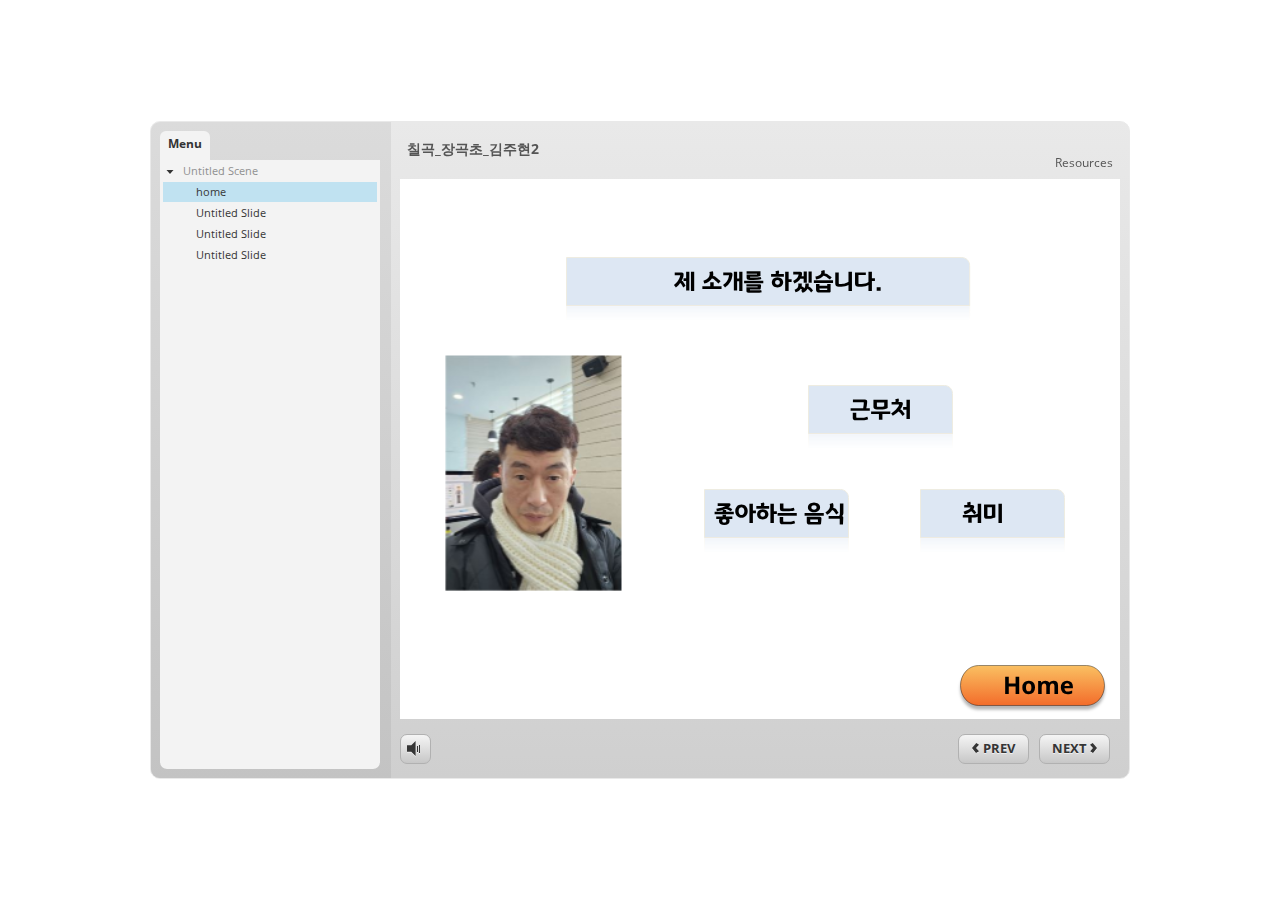
<file: index.html>
<!DOCTYPE HTML>
<html style="height: 100%;" lang="en-US">
<head>
    
    <meta http-equiv="Content-Type" content="text/html;charset=utf-8">
    <!-- Created using Storyline 3 - http://www.articulate.com  -->
    <!-- version: 3.11.23355.0 -->

    <title>&#52832;&#44257;_&#51109;&#44257;&#52488;_&#44608;&#51452;&#54788;2</title>
    <style>
        body {
            background: #ffffff;
            overflow: hidden;
        }

        html, body, table {
            height: 100%;
            width: 100%;
            margin: 0;
            padding: 0;
            border: 0;
        }

        table td {
            vertical-align: middle;
            text-align: center;
        }

        #nosupport {
            background: #f5f5f5;
            margin: 50px 65px;
            border: 1px solid #d5d5d5;
            width: calc(100% - 130px);
            height: calc(100% - 100px);
        }

        p {
            font-family: 'Helvetica Neue', Helvetica, Arial, Verdana, sans-serif;
            font-size: 12pt;
            color: #303030;
        }

        a {
            color: #2D9DDA;
            text-decoration: none !important;
        }

    </style>
    <script>
        var html5Supported = true;

    </script>
    <!--[if lte IE 9]><script>html5Supported = false;</script><![endif]-->

    <script type="text/javascript">

        function routePlayer() {

            var settings = {
                lmsEnabled: false,
                tincanEnabled: false,
                aoEnabled: false,
                runtimeOrder: [{"type":"html5","url":"story_html5.html"},{"type":"flash","url":"story_flash.html"}],
                warnOnCommitFail: false
            };

            var PARAM_WARN_ON_COMMIT = {name: 'warncommit', value: 1},
                    PARAM_LMS = {name: 'lms', value: 1},
                    PARAM_TINCAN = {name: 'tincan', value: true},
                    PARAM_AO = {name: 'aosupport', value: true};

            var detection = {
                agent: navigator.userAgent,

                flashEnabled: function() {
                    var description, version, flashAX,
                            plugin = navigator.plugins["Shockwave Flash"];

                    if (plugin != null) {
                        description = plugin.description.split(" ");
                        version = Number(description[description.length - 2]);

                        return (version >= 10) || isNaN(version);
                    } else {
                        try {
                            flashAX = new ActiveXObject("ShockwaveFlash.ShockwaveFlash.10");
                            return (flashAX != null);
                        } catch (e) {
                        }
                    }

                    return false;
                },
				
                isFlashWaiting: function() {
                    var html = '',
                    divFlash = document.getElementById('flashCheck'),
                    player;

                    html += '<object width="100px" height="100px" id="player" type="application/x-shockwave-flash">';
                    html += '<param name="name" value="player" />';
                    html += '<param name="wmode" value="opaque" />';
                    html += '<param name="allowScriptAccess" value="always" />';
                    html += '</object>';

                    divFlash.innerHTML = html;
                    player = document.getElementById('player');

                    return player != null && player.getBoundingClientRect().width > 0;
                },

                html5Enabled: function() {
                    return html5Supported;
                },

                ampEnabled: function() {
                    return ((this.isIOS() && this.isIPad()) || this.isAndroid());
                },

                isIOS: function() {
                    return (this.agent.indexOf("AppleWebKit/") > -1 && this.agent.indexOf("Mobile/") > -1)
                },

                isAndroid: function() {
                    return (this.agent.indexOf("Android") > -1);
                },

                isIPad: function() {
                    return (this.agent.indexOf("iPad") > -1);
                },

                isEdge: function() {
                    var hasGlCapability = (function() {
                        var canv = document.createElement('canvas'),
                            gl = canv.getContext('webgl') || canv.getContext('experimental-webgl');
                        canv = null;
                        return gl != null;
                    }());
                    return window.MSBlobBuilder != null && window.msCrypto == null && hasGlCapability;
                }
            };

            var router = {

                init: function() {
                    var i, url, launchInfo,
                        redirected = false,
                        order = settings.runtimeOrder,
                        launchMap = {
                            flash: {
                                isEnabled: 'flashEnabled',
                                getParams: 'getFlashParams',
                                delim: '?'
                            },
                            html5: {
                                isEnabled: 'html5Enabled',
                                getParams: 'getHtml5Params',
                                delim: '?'
                            },
                            amp: {
                                isEnabled: 'ampEnabled',
                                getParams: 'getAmpParams',
                                delim: '#'
                            }
                        };

                    if (document.location.search.toLowerCase().indexOf('forceflash') != -1) {
                        this.moveFlashToStartOfOrder(order);
                    }

                    for (i = 0; i < order.length; i++) {
                        launchInfo = launchMap[order[i].type];
                        url = order[i].url;

                        if (detection[launchInfo.isEnabled]()) {
                            this.redirect(url, this[launchInfo.getParams](), launchInfo.delim);
                            redirected = true;
                            break;
                        }
                    }

                    if (!redirected) {
                        if (
                            detection.isEdge() &&
                            order[0].type === 'flash' &&
                            detection.isFlashWaiting()
                        ) {
                            launchInfo = launchMap[order[0].type];
                            url = order[0].url;
                            this.redirect(url, this[launchInfo.getParams](), launchInfo.delim);
                        } else {
                            document.getElementById('nosupport').style.visibility = 'visible';
                        }
                    }
                },

                moveFlashToStartOfOrder: function (order) {
                    var i,
                        flashIndex = -1;
                    for (i = 0; i < order.length; i++) {
                        if (order[i].type == "flash") {
                            flashIndex = i;
                            break;
                        }
                    }
                    if (flashIndex != -1) {
                        order.splice(0, 0, order.splice(flashIndex, 1)[0]);
                    }
                },

                getQueryString: function (params) {
                    params = params || [];
                    var i,
                            queryString = document.location.search.substr(1),
                            paramArr = queryString.length > 0 ? queryString.split('&') : [];

                    for (i = 0; i < params.length; i++) {
                        paramArr.push([params[i].name, params[i].value].join('='));
                    }

                    return paramArr.join('&');
                },

                formatUrl: function (url, params, delim) {
                    delim = delim || '?';

                    var queryString = this.getQueryString(params);

                    if (queryString != null && queryString.length > 0) {
                        return [url, queryString].join(delim);
                    }

                    return url;
                },

                redirect: function (url, params, delim) {
                    window.location.replace(this.formatUrl(url, params, delim));
                },

                getFlashParams: function () {
                    return [];
                },

                getHtml5Params: function () {
                    var params = [];
                    if (settings.tincanEnabled) {
                        params.push(PARAM_TINCAN);
                    } else if (settings.lmsEnabled) {
                        params.push(PARAM_LMS);
                        if (settings.warnOnCommitFail) {
                            params.push(PARAM_WARN_ON_COMMIT);
                        }
                    }

                    return params;
                },

                getAmpParams: function () {
                    var tincanProto = settings.aoEnabled || settings.tincanEnabled,
                            params = [];
                    // build AMP params
                    if (tincanProto) {
                        params.push(PARAM_TINCAN);
                        if (settings.aoEnabled) {
                            params.push(PARAM_AO);
                        }
                    }
                    return params;
                }
            };

            router.init();
        };

    </script>
</head>
<body onload="routePlayer()" style="height: 100%;">
<div id="nosupport" style="visibility: hidden;">
    <table>
        <tr>
            <td>
                <p>
                    <svg xmlns="http://www.w3.org/2000/svg" width="90.2" height="74.9" viewBox="0 0 90 75" version="1.1">
                        <g transform="scale(.1)">
                            <path d="m409 7c54-25 106 20 130 66 106 170 213 340 320 510 17 28 32 63 19 96-14 36-55 51-91 51-224 1-448 0-672 0-35 1-76-3-100-33-26-32-15-77 5-108 107-173 216-344 324-517 16-26 35-53 65-65z"
                                  fill="#4c4c4c"></path>
                            <path d="m419 57c26-20 55 4 68 27 109 174 218 348 328 522 9 17 23 35 17 55-11 20-36 18-55 19-224 0-447 0-670 0-20-1-46 1-57-19-5-18 6-34 14-48 109-174 218-348 327-522 9-12 17-25 28-34z"
                                  fill="#f5f5f5"></path>
                            <path d="m429 179c25-12 58 8 56 35-1 81-5 161-10 242 2 32-49 39-57 9-7-73-6-146-11-219-1-24-4-56 22-67zM430 539 430 539 430 539c45-24 80 53 32 72-45 24-80-53-32-72z"
                                  fill="#4c4c4c"></path>
                        </g>
                    </svg>
                </p>
                <p>This course cannot be played.</p>
                <p><a href="https://ipc.articulate.com/slw/3/en/cannotplay/">Learn More</a></p>

            </td>
        </tr>
    </table>
</div>
<div id="flashCheck" style="visibility: hidden" >
</div>
</body>
</html>
</file>
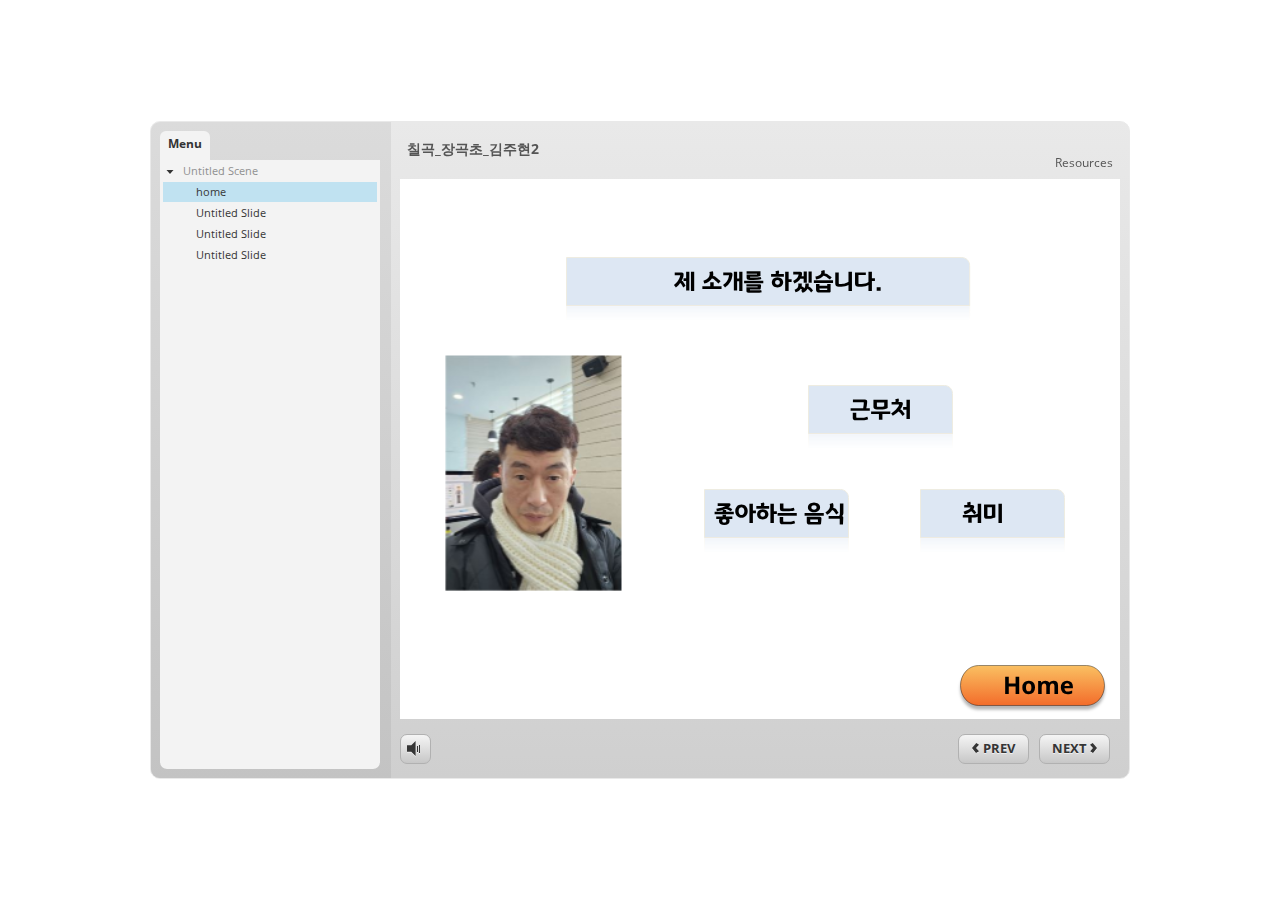
<file: story_html5.html>
<!DOCTYPE html>
<html lang="en-US">
<head>
  <meta charset="utf-8">
  <!-- Created using Storyline 3 - http://www.articulate.com  -->
  <!-- version: 3.11.23355.0 -->
  <title>&#52832;&#44257;_&#51109;&#44257;&#52488;_&#44608;&#51452;&#54788;2</title>
  <meta http-equiv="x-ua-compatible" content="IE=edge" />
  <meta name="viewport" content="width=device-width, initial-scale=1.0, user-scalable=no, shrink-to-fit=no, minimal-ui" />
  <meta name="apple-mobile-web-app-capable" content="yes" />
  <style>
    html, body { height: 100%; padding: 0; margin: 0 }
    #app { height: 100%; width: 100%; }
  </style>
  
  <script>window.THREE = { };</script>
</head>
<body style="background: #FFFFFF" class="cs-HTML theme-classic">
  <!-- 360 -->
  <script>!function(e){function n(e,i){return e.test(i)}function i(e){var i=e||navigator.userAgent,o=i.split("[FBAN");if(void 0!==o[1]&&(i=o[0]),this.apple={phone:n(t,i),ipod:n(d,i),tablet:!n(t,i)&&n(s,i),device:n(t,i)||n(d,i)||n(s,i)},this.amazon={phone:n(h,i),tablet:!n(h,i)&&n(a,i),device:n(h,i)||n(a,i)},this.android={phone:n(h,i)||n(b,i),tablet:!n(h,i)&&!n(b,i)&&(n(a,i)||n(r,i)),device:n(h,i)||n(a,i)||n(b,i)||n(r,i)},this.windows={phone:n(l,i),tablet:n(p,i),device:n(l,i)||n(p,i)},this.other={blackberry:n(f,i),blackberry10:n(u,i),opera:n(c,i),firefox:n(A,i),chrome:n(w,i),device:n(f,i)||n(u,i)||n(c,i)||n(A,i)||n(w,i)},this.seven_inch=n(v,i),this.any=this.apple.device||this.android.device||this.windows.device||this.other.device||this.seven_inch,this.phone=this.apple.phone||this.android.phone||this.windows.phone,this.tablet=this.apple.tablet||this.android.tablet||this.windows.tablet,"undefined"==typeof window)return this}function o(){var e=new i;return e.Class=i,e}var t=/iPhone/i,d=/iPod/i,s=/iPad/i,b=/(?=.*\bAndroid\b)(?=.*\bMobile\b)/i,r=/Android/i,h=/(?=.*\bAndroid\b)(?=.*\bSD4930UR\b)/i,a=/(?=.*\bAndroid\b)(?=.*\b(?:KFOT|KFTT|KFJWI|KFJWA|KFSOWI|KFTHWI|KFTHWA|KFAPWI|KFAPWA|KFARWI|KFASWI|KFSAWI|KFSAWA)\b)/i,l=/IEMobile/i,p=/(?=.*\bWindows\b)(?=.*\bARM\b)/i,f=/BlackBerry/i,u=/BB10/i,c=/Opera Mini/i,w=/(CriOS|Chrome)(?=.*\bMobile\b)/i,A=/(?=.*\bFirefox\b)(?=.*\bMobile\b)/i,v=new RegExp("(?:Nexus 7|BNTV250|Kindle Fire|Silk|GT-P1000)","i");"undefined"!=typeof module&&module.exports&&"undefined"==typeof window?module.exports=i:"undefined"!=typeof module&&module.exports&&"undefined"!=typeof window?module.exports=o():"function"==typeof define&&define.amd?define("isMobile",[],e.isMobile=o()):e.isMobile=o()}(this);
    window.isMobile.apple.tablet = window.isMobile.apple.tablet ||
      (navigator.platform === 'MacIntel' && navigator.maxTouchPoints > 1);
    window.isMobile.apple.device = window.isMobile.apple.device || window.isMobile.apple.tablet;
    window.isMobile.tablet = window.isMobile.tablet || window.isMobile.apple.tablet;
    window.isMobile.any = window.isMobile.any || window.isMobile.apple.tablet;
  </script>

  <div id="focus-sink" aria-hidden="true" tabIndex="-1"></div>

  <div id="preso"></div>
  <script>
    window.DS = {};
    window.globals = {
      DATA_PATH_BASE: '',
      HAS_FRAME: true,
      HAS_SLIDE: true,

      lmsPresent: false,
      tinCanPresent: false,
      cmi5Present: false,
      aoSupport: false,
      scale: 'noscale',
      captureRc: false,
      browserSize: 'optimal',
      bgColor: '#FFFFFF',
      features: '',
      themeName: 'classic',
      preloaderColor: '#FFFFFF',
      suppressAnalytics: false,
      productChannel: 'perpetual',
      publishSource: 'storyline',
      aid: '',
      cid: 'ccbc7e3e-3d5a-44c4-8a63-f0e5ece54022',
      playerVersion: '3.11.23355.0',
      maxIosVideoElements: 5,

      
      parseParams: function(qs) {
        if (window.globals.parsedParams != null) {
          return window.globals.parsedParams;
        }
        qs = (qs || window.location.search.substr(1)).split('+').join(' ');
        var params = {},
            tokens,
            re = /[?&]?([^=]+)=([^&]*)/g;

        while (tokens = re.exec(qs)) {
          params[decodeURIComponent(tokens[1]).trim()] =
            decodeURIComponent(tokens[2]).trim();
        }
        window.globals.parsedParams = params;
        return params;
      }

    };

    (function() {

      var classTypes = [ 'desktop', 'mobile', 'phone', 'tablet' ];

      var addDeviceClasses = function(prefix, testObj) {
        var curr, i;
        for (i = 0; i < classTypes.length; i++) {
          curr = classTypes[i];
          if (testObj[curr]) {
            document.body.classList.add(prefix + curr);
          }
        }
      };

      var params = window.globals.parseParams(),
          isDevicePreview = params.devicepreview === '1',
          isPhoneOverride = params.deviceType === 'phone' || (isDevicePreview && params.phone == '1'),
          isTabletOverride = (params.deviceType === 'tablet' || isDevicePreview) && !isPhoneOverride,
          isMobileOverride = isPhoneOverride || isTabletOverride;

      var deviceView = {
        desktop: !window.isMobile.any && !isMobileOverride,
        mobile: window.isMobile.any || isMobileOverride,
        phone: isPhoneOverride || (window.isMobile.phone && !isTabletOverride),
        tablet: isTabletOverride || window.isMobile.tablet
      };

      window.globals.deviceView = deviceView;
      window.isMobile.desktop = !window.isMobile.any;
      window.isMobile.mobile = window.isMobile.any;

      addDeviceClasses('view-', deviceView);

    })();
  </script>
  
  <script src='story_content/user.js' type=text/javascript></script>
  <div class="slide-loader"></div>

  <script type="text/javascript">
    if (window.globals.deviceView.isMobile) { var doc = document, loader = doc.body.querySelector('.slide-loader'); [ 1, 2, 3 ].forEach(function(n) { var d = doc.createElement('div'); d.style.backgroundColor = window.globals.preloaderColor; d.classList.add('mobile-loader-dot'); d.classList.add('dot' + n); loader.appendChild(d); }); }
  </script>

  <div class="mobile-load-title-overlay" style="display: none">
    <div class="mobile-load-title">&#52832;&#44257;_&#51109;&#44257;&#52488;_&#44608;&#51452;&#54788;2</div>
  </div>

  <div class="mobile-chrome-warning"></div>

  <script>
    
    if (window.autoSpider && window.vInterfaceObject) {
      document.querySelector('.mobile-load-title-overlay').style.display = 'none';
    }
  </script>

  

  <link rel="stylesheet" href="html5/data/css/output.min.css" data-noprefix />
</body>
<script src="html5/lib/scripts/ds-bootstrap.min.js"></script>
</html>
</file>
<file: html5/data/css/output.min.css>
@font-face {
  font-family: 'Open SansBold CharsBold5D3B0183';
  src: url('[data-uri]');
  font-style: normal;
  font-weight: normal;
}
@font-face {
  font-family: 'Open Sans Charset1_ 5tfB1EDC032';
  src: url('[data-uri]');
  font-style: normal;
  font-weight: normal;
}
@font-face {
  font-family: '경기천년제목 BoldBold ChaBoldBBEA4049';
  src: url('[data-uri]');
  font-style: normal;
  font-weight: normal;
}
@font-face {
  font-family: '배달의민족 주아Bold CharseBold5E1CE201';
  src: url('[data-uri]');
  font-style: normal;
  font-weight: normal;
}
@font-face {
  font-family: '배달의민족 한나체 ProBold CBoldFA37FA69';
  src: url('[data-uri]');
  font-style: normal;
  font-weight: normal;
}
.cs-pxabnsnfns00001100101 .cs-infopanel  {
  box-shadow: 0 1px 0 rgba(184, 184, 184, 1);
  background: rgba(255, 255, 255, 1);
}
.cs-pxabnsnfns00001100101 .cs-infopanel .cs-link {
  color: rgba(124, 34, 128, 1);
}
.cs-pxabnsnfns00001100101 .cs-infopanel .cs-link:hover {
  color: rgba(0, 0, 238, 1);
}
.cs-pxabnsnfns00001100101 .cs-infopanel .cs-name {
  color: rgba(68, 68, 68, 1);
}
.cs-pxabnsnfns00001100101 .cs-infopanel .cs-title {
  color: rgba(153, 153, 153, 1);
}
.cs-pxabnsnfns00001100101 .cs-infopanelpopup  {
  box-shadow: 0 1px 0 rgba(184, 184, 184, 1);
  background: linear-gradient(180deg, rgba(233, 233, 233, 1) 0%, rgba(207, 207, 207, 1) 100%);
}
.cs-pxabnsnfns00001100101 .cs-infopanelpopup .cs-link {
  color: rgba(124, 34, 128, 1);
}
.cs-pxabnsnfns00001100101 .cs-infopanelpopup .cs-link:hover {
  color: rgba(0, 0, 238, 1);
}
.cs-pxabnsnfns00001100101 .cs-infopanelpopup .cs-name {
  color: rgba(68, 68, 68, 1);
}
.cs-pxabnsnfns00001100101 .cs-infopanelpopup .cs-bio {
  color: rgba(153, 153, 153, 1);
}
.cs-pxabnsnfns00001100101 .cs-timer  {
  color: rgba(85, 85, 85, 1);
}
.cs-pxabnsnfns00001100101 .cs-duration stop:first-child {
  stop-color: rgba(0, 215, 255, 1);
}
.cs-pxabnsnfns00001100101 .cs-duration stop:last-child {
  stop-color: rgba(0, 171, 255, 1);
}
.cs-pxabnsnfns00001100101 .cs-elapsed stop:first-child {
  stop-color: rgba(254, 227, 71, 1);
}
.cs-pxabnsnfns00001100101 .cs-elapsed stop:last-child {
  stop-color: rgba(252, 204, 42, 1);
}
.cs-pxabnsnfns00001100101 .cs-timer .cs-pie .cs-innerstroke {
  stroke: rgba(199, 199, 199, 1);
}
.cs-pxabnsnfns00001100101 .cs-timer .cs-pie .cs-innerborder {
  stroke: rgba(255, 255, 255, 1);
}
.cs-pxabnsnfns00001100101 .cs-window  {
  box-shadow: 0 8px 5px rgba(0, 0, 0, 0.2);
  border-color: rgba(234, 234, 234, 1);
  background: rgba(243, 243, 243, 1);
  color: rgba(85, 85, 85, 1);
}
.cs-pxabnsnfns00001100101 .cs-window .cs-diva {
  border-color: rgba(247, 247, 247, 1);
}
.cs-pxabnsnfns00001100101 .cs-window .cs-divb {
  border-color: rgba(211, 211, 211, 1);
}
.cs-pxabnsnfns00001100101 .cs-editor .cs-editor-slide {
  color: rgba(85, 85, 85, 1);
}
.cs-pxabnsnfns00001100101 .cs-editor .cs-editor-html {
  color: rgba(68, 68, 68, 1);
}
.cs-pxabnsnfns00001100101 .cs-editor .cs-editor-button {
  text-shadow: 0 1px 0 rgba(240, 240, 240, 1);
  color: rgba(53, 53, 53, 1);
  border-color: rgba(177, 177, 177, 1);
  background: linear-gradient(180deg, rgba(245, 245, 245, 1) 0%, rgba(199, 199, 199, 1) 100%);
}
.cs-pxabnsnfns00001100101 .cs-editor .cs-editor-button:hover {
  background: linear-gradient(180deg, rgba(242, 242, 242, 1) 0%, rgba(175, 175, 175, 1) 100%);
}
.cs-pxabnsnfns00001100101 .cs-editor .cs-editor-button:active {
  background: linear-gradient(180deg, rgba(199, 199, 199, 1) 0%, rgba(244, 244, 244, 1) 100%);
}
.cs-pxabnsnfns00001100101 .cs-listitem  {
  color: rgba(53, 53, 53, 1);
  border-color: rgba(223, 223, 223, 1);
}
.cs-pxabnsnfns00001100101 .cs-listitem.cs-viewed {
  color: rgba(144, 144, 144, 1);
}
.cs-pxabnsnfns00001100101 .cs-listitem.cs-selected {
  color: rgba(53, 53, 53, 1);
  background: rgba(192, 226, 241, 1);
}
.cs-pxabnsnfns00001100101 .cs-listitem.cs-selected:hover {
  background: rgba(192, 226, 241, 1);
}
.cs-pxabnsnfns00001100101 .cs-listitem.cs-selected.hover {
  background: rgba(192, 226, 241, 1);
}
.cs-pxabnsnfns00001100101 .cs-listitem.cs-selected:focus {
  background: rgba(192, 226, 241, 1);
}
.cs-pxabnsnfns00001100101 .cs-listitem .cs-icon-carrot {
  fill: rgba(53, 53, 53, 1);
}
.cs-pxabnsnfns00001100101 .cs-listitem .cs-icon-carrot .cs-shadow {
  fill: rgba(255, 255, 255, 1);
}
.cs-pxabnsnfns00001100101 .cs-listitem:hover {
  background: rgba(230, 230, 230, 1);
}
.cs-pxabnsnfns00001100101 .cs-listitem.hover {
  background: rgba(230, 230, 230, 1);
}
.cs-pxabnsnfns00001100101 .cs-listitem:focus {
  background: rgba(230, 230, 230, 1);
}
.cs-pxabnsnfns00001100101 .cs-glossary  {
  color: rgba(53, 53, 53, 1);
}
.cs-pxabnsnfns00001100101 .cs-glossary .cs-scrolling-panel {
  background: rgba(231, 231, 231, 1);
}
.cs-pxabnsnfns00001100101 .cs-glossary .cs-term.cs-selected .cs-choice-list-trigger {
  color: rgba(53, 53, 53, 1);
  background: rgba(192, 226, 241, 1);
}
.cs-pxabnsnfns00001100101 .cs-glossary .cs-term.cs-selected .cs-choice-list-trigger:focus {
  color: rgba(53, 53, 53, 1);
  background: rgba(192, 226, 241, 1);
}
.cs-pxabnsnfns00001100101 .cs-glossary .cs-term:hover .cs-choice-list-trigger {
  background: rgba(230, 230, 230, 1);
}
.cs-pxabnsnfns00001100101 .cs-glossary .cs-term.hover .cs-choice-list-trigger {
  background: rgba(230, 230, 230, 1);
}
.cs-pxabnsnfns00001100101 .cs-glossary .cs-term .cs-choice-list-trigger:focus {
  background: rgba(230, 230, 230, 1);
}
.cs-pxabnsnfns00001100101 .cs-glossary .cs-diva {
  border-color: rgba(226, 226, 226, 1);
}
.cs-pxabnsnfns00001100101 .cs-glossary .cs-divb {
  border-color: rgba(226, 226, 226, 1);
}
.cs-pxabnsnfns00001100101 .cs-glossary .cs-divc {
  border-color: rgba(250, 250, 250, 1);
}
.cs-pxabnsnfns00001100101 .cs-glossary .cs-heading {
  color: rgba(68, 68, 68, 1);
}
.cs-pxabnsnfns00001100101 .cs-resource .cs-separator {
  border-color: rgba(224, 224, 224, 1);
}
.cs-pxabnsnfns00001100101 .cs-outline  {
  color: rgba(68, 68, 68, 1);
}
.cs-pxabnsnfns00001100101 .cs-outline .cs-diva {
  border-color: rgba(198, 198, 198, 1);
}
.cs-pxabnsnfns00001100101 .cs-outline .cs-divb {
  border-color: rgba(249, 249, 249, 1);
}
.cs-pxabnsnfns00001100101 .cs-outline .cs-divc {
  border-color: rgba(225, 225, 225, 1);
}
.cs-pxabnsnfns00001100101 .cs-outline .cs-search-filter:hover {
  color: rgba(0, 0, 238, 1);
}
.cs-pxabnsnfns00001100101 .cs-outline .cs-search-filter.hover {
  color: rgba(0, 0, 238, 1);
}
.cs-pxabnsnfns00001100101 .cs-transcript  {
  color: rgba(68, 68, 68, 1);
}
.cs-pxabnsnfns00001100101 .cs-transcript .cs-div {
  border-color: rgba(225, 225, 225, 1);
}
.cs-pxabnsnfns00001100101 .cs-tabs:not(.topmenu-item) {
  color: rgba(85, 85, 85, 1);
}
.cs-pxabnsnfns00001100101 .cs-tabs .cs-inner-button:not(.topmenu-item) {
  text-shadow: 0 1px 0 rgba(240, 240, 240, 1);
}
.cs-pxabnsnfns00001100101 .cs-tabs:hover:not(.topmenu-item) {
  color: rgba(51, 51, 51, 1);
}
.cs-pxabnsnfns00001100101 .cs-tabs.cs-selected {
  background: rgba(243, 243, 243, 1);
  color: rgba(51, 51, 51, 1);
}
.cs-pxabnsnfns00001100101 .cs-seekcontrol  {
  background: linear-gradient(180deg, rgba(245, 245, 245, 1) 0%, rgba(199, 199, 199, 1) 100%);
  border-color: rgba(177, 177, 177, 1);
}
.cs-pxabnsnfns00001100101 .cs-seekcontrol .cs-button:hover .cs-icon {
  fill: rgba(85, 85, 85, 1);
}
.cs-pxabnsnfns00001100101 .cs-seekcontrol .cs-button.hover .cs-icon {
  fill: rgba(85, 85, 85, 1);
}
.cs-pxabnsnfns00001100101 .cs-seekcontrol .cs-button .cs-icon-shadow {
  fill: rgba(240, 240, 240, 1);
}
.cs-pxabnsnfns00001100101 .cs-seekcontrol .cs-button .cs-icon {
  fill: rgba(45, 45, 45, 1);
}
.cs-pxabnsnfns00001100101 .cs-seekcontrol .cs-seek .cs-fill {
  background: rgba(255, 255, 255, 1);
}
.cs-pxabnsnfns00001100101 .cs-seekcontrol .cs-seek {
  background: rgba(231, 231, 231, 1);
  border-color: rgba(184, 184, 184, 1);
}
.cs-pxabnsnfns00001100101 .cs-searchinput .cs-input {
  color: rgba(138, 138, 138, 1);
  border-color: rgba(173, 173, 173, 1);
  background: rgba(223, 223, 223, 1);
}
.cs-pxabnsnfns00001100101 .cs-searchinput .cs-input:focus {
  color: rgba(51, 51, 51, 1);
  background: rgba(250, 250, 250, 1);
}
.cs-pxabnsnfns00001100101 .cs-searchinput .cs-input:hover {
  box-shadow: inset 0 0 1px 0 rgba(107, 248, 255, 1);
}
.cs-pxabnsnfns00001100101 .cs-searchinput .cs-input.hover {
  box-shadow: inset 0 0 1px 0 rgba(107, 248, 255, 1);
}
.cs-pxabnsnfns00001100101 .cs-searchinput .cs-button .cs-icon {
  fill: rgba(138, 138, 138, 1);
}
.cs-pxabnsnfns00001100101 .cs-searchinput .cs-button:hover {
  fill: linear-gradient(180deg, rgba(245, 245, 245, 1) 0%, rgba(199, 199, 199, 1) 100%);
}
.cs-pxabnsnfns00001100101 .cs-searchinput .cs-button.hover {
  fill: linear-gradient(180deg, rgba(245, 245, 245, 1) 0%, rgba(199, 199, 199, 1) 100%);
}
.cs-pxabnsnfns00001100101 .cs-menu  {
  box-shadow: 0 1px 0 rgba(184, 184, 184, 1);
  background: rgba(243, 243, 243, 1);
}
.cs-pxabnsnfns00001100101 .cs-topmenu-item.active .cs-tab {
  background: rgba(243, 243, 243, 1);
}
.cs-pxabnsnfns00001100101 .cs-logo  {
  box-shadow: 0 1px 0 rgba(184, 184, 184, 1);
  background: rgba(255, 255, 255, 1);
}
.cs-pxabnsnfns00001100101 .cs-checkbox  {
  color: rgba(68, 68, 68, 1);
}
.cs-pxabnsnfns00001100101 .cs-checkbox:hover {
  border-color: rgba(107, 248, 255, 1);
}
.cs-pxabnsnfns00001100101 .cs-checkbox.hover {
  border-color: rgba(107, 248, 255, 1);
}
.cs-pxabnsnfns00001100101 .cs-checkbox .cs-box {
  color: rgba(255, 255, 255, 1);
  border-color: rgba(184, 184, 184, 1);
}
.cs-pxabnsnfns00001100101 .cs-checkbox .cs-box:checked::after {
  color: rgba(51, 204, 0, 1);
}
.cs-pxabnsnfns00001100101 .cs-button  {
  text-shadow: 0 1px 0 rgba(240, 240, 240, 1);
  color: rgba(53, 53, 53, 1);
  border-color: rgba(177, 177, 177, 1);
  background: linear-gradient(180deg, rgba(245, 245, 245, 1) 0%, rgba(199, 199, 199, 1) 100%);
  box-shadow: 0 1px 0 rgba(207, 207, 207, 1);
}
.cs-pxabnsnfns00001100101 .cs-button .cs-icon {
  fill: rgba(53, 53, 53, 1);
}
.cs-pxabnsnfns00001100101 .cs-button .cs-icon-shadow {
  fill: rgba(240, 240, 240, 1);
}
.cs-pxabnsnfns00001100101 .cs-button:hover {
  background: linear-gradient(180deg, rgba(242, 242, 242, 1) 0%, rgba(175, 175, 175, 1) 100%);
}
.cs-pxabnsnfns00001100101 .cs-button.hover {
  background: linear-gradient(180deg, rgba(242, 242, 242, 1) 0%, rgba(175, 175, 175, 1) 100%);
}
.cs-pxabnsnfns00001100101 .cs-button:active {
  background: linear-gradient(180deg, rgba(199, 199, 199, 1) 0%, rgba(244, 244, 244, 1) 100%);
}
.cs-pxabnsnfns00001100101 .cs-button.cs-disabled:hover {
  background: linear-gradient(180deg, rgba(245, 245, 245, 1) 0%, rgba(199, 199, 199, 1) 100%);
}
.cs-pxabnsnfns00001100101 .cs-button.cs-disabled.hover {
  background: linear-gradient(180deg, rgba(245, 245, 245, 1) 0%, rgba(199, 199, 199, 1) 100%);
}
.cs-pxabnsnfns00001100101 .cs-button.cs-disabled:active {
  background: linear-gradient(180deg, rgba(245, 245, 245, 1) 0%, rgba(199, 199, 199, 1) 100%);
}
.cs-pxabnsnfns00001100101 .cs-button.cs-volume:hover {
  background: linear-gradient(180deg, rgba(245, 245, 245, 1) 0%, rgba(199, 199, 199, 1) 100%);
}
.cs-pxabnsnfns00001100101 .cs-button.cs-volume.hover {
  background: linear-gradient(180deg, rgba(245, 245, 245, 1) 0%, rgba(199, 199, 199, 1) 100%);
}
.cs-pxabnsnfns00001100101 .cs-button.cs-volume:active {
  background: linear-gradient(180deg, rgba(245, 245, 245, 1) 0%, rgba(199, 199, 199, 1) 100%);
}
.cs-pxabnsnfns00001100101.cs-base  {
  color: rgba(85, 85, 85, 1);
  border-color: rgba(233, 233, 233, 1);
  background: linear-gradient(180deg, rgba(233, 233, 233, 1) 0%, rgba(207, 207, 207, 1) 100%);
}
.cs-pxabnsnfns00001100101.cs-base .cs-separator .cs-diva {
  background: rgba(211, 211, 211, 1);
}
.cs-pxabnsnfns00001100101.cs-base .cs-separator .cs-divb {
  background: rgba(247, 247, 247, 1);
}
.cs-pxabnsnfns00001100101.cs-base .cs-topmenu-item.active .cs-tab {
  border-color: rgba(211, 211, 211, 1);
}
.cs-pxabnsnfns00001100101.cs-base .cs-topmenu-item.active .cs-panel {
  border-color: rgba(211, 211, 211, 1);
}
.cs-pxabnsnfns00001100101.cs-base .cs-left {
  background: linear-gradient(180deg, rgba(219, 219, 219, 1) 0%, rgba(195, 195, 195, 1) 100%);
}
.cs-pxabnsnfns00001100101.cs-base .cs-area-primary .cs-slide-container {
  background: linear-gradient(180deg, rgba(233, 233, 233, 1) 0%, rgba(207, 207, 207, 1) 100%);
}
.cs-pxabnsnfns00001100101 .cs-volume::-moz-range-thumb {
  border-color: rgba(165, 165, 165, 1);
  box-shadow: inset 0 0 1px 0 rgba(212, 212, 212, 1);
  background: rgba(200, 200, 200, 1);
}
.cs-pxabnsnfns00001100101 .cs-volume::-ms-thumb {
  border-color: rgba(165, 165, 165, 1);
  box-shadow: inset 0 0 1px 0 rgba(212, 212, 212, 1);
  background: rgba(200, 200, 200, 1);
}
.cs-pxabnsnfns00001100101 .cs-volume::-webkit-slider-thumb {
  border-color: rgba(165, 165, 165, 1);
  box-shadow: inset 0 0 1px 0 rgba(212, 212, 212, 1);
  background: rgba(200, 200, 200, 1);
}
.cs-pxabnsnfns00001100101 .cs-volume::-moz-range-track {
  border-color: rgba(242, 242, 242, 1);
  background: linear-gradient(180deg, rgba(188, 188, 188, 1) 0%, rgba(188, 188, 188, 1) 50.196%, rgba(195, 195, 195, 1) 100%);
}
.cs-pxabnsnfns00001100101 .cs-volume::-ms-track {
  border-color: rgba(242, 242, 242, 1);
  background: linear-gradient(180deg, rgba(188, 188, 188, 1) 0%, rgba(188, 188, 188, 1) 50.196%, rgba(195, 195, 195, 1) 100%);
}
.cs-pxabnsnfns00001100101 .cs-volume::-webkit-slider-runnable-track {
  border-color: rgba(242, 242, 242, 1);
  background: linear-gradient(180deg, rgba(188, 188, 188, 1) 0%, rgba(188, 188, 188, 1) 50.196%, rgba(195, 195, 195, 1) 100%);
}
body.show-focus .tab-focus-box {
  border-color: rgba(255, 255, 0, 1);
}
.skipnav {
  border-color: rgba(255, 255, 0, 1);
}
.fn-npnxnanbsnfns00001100101 {
  font-family: 'Open SansD6FFC9F9';
  -webkit-font-variant-ligatures: no-common-ligatures;
  font-variant-ligatures: no-common-ligatures;
}
.fn-pxabnsnfns00001100101 {
  font-family: 'Open SansD6FFC9F9';
  -webkit-font-variant-ligatures: no-common-ligatures;
  font-variant-ligatures: no-common-ligatures;
}
.fn-npxnabnsnfns00001100101 {
  font-family: 'Open SansD6FFC9F9';
  -webkit-font-variant-ligatures: no-common-ligatures;
  font-variant-ligatures: no-common-ligatures;
}
.fn-npnxnanbnsnfns00001100101 {
  font-family: 'Open SansD6FFC9F9';
  -webkit-font-variant-ligatures: no-common-ligatures;
  font-variant-ligatures: no-common-ligatures;
}
.fn-pxabnsnfns00001100100 {
  font-family: 'Open SansD6FFC9F9';
  -webkit-font-variant-ligatures: no-common-ligatures;
  font-variant-ligatures: no-common-ligatures;
}
@font-face {
  font-family: 'Open SansD6FFC9F9';
  src: url('[data-uri]');
  font-style: normal;
  font-weight: bold;
}
@font-face {
  font-family: 'Open SansD6FFC9F9';
  src: url('[data-uri]');
  font-style: normal;
  font-weight: normal;
}
.cs-InvalidPromptSlide .cs-5u2eURnkSGk-InvalidPromptSlide-btn0 {
  color: rgba(53, 53, 53, 1);
  border-color: rgba(177, 177, 177, 1);
  background: linear-gradient(180deg, rgba(245, 245, 245, 1) 0%, rgba(199, 199, 199, 1) 100%);
  text-shadow: 0 1px 0 rgba(240, 240, 240, 1);
}
.cs-InvalidPromptSlide .cs-5u2eURnkSGk-InvalidPromptSlide-btn0 .cs-html {
  color: rgba(68, 68, 68, 1);
}
.cs-InvalidPromptSlide .cs-5u2eURnkSGk-InvalidPromptSlide-btn0 .cs-slide {
  border-color: rgba(85, 85, 85, 1);
}
.cs-InvalidPromptSlide .cs-5u2eURnkSGk-InvalidPromptSlide-btn0:hover {
  background: linear-gradient(180deg, rgba(242, 242, 242, 1) 0%, rgba(175, 175, 175, 1) 100%);
}
.cs-InvalidPromptSlide .cs-5u2eURnkSGk-InvalidPromptSlide-btn0:active {
  background: linear-gradient(180deg, rgba(199, 199, 199, 1) 0%, rgba(244, 244, 244, 1) 100%);
}
.cs-PrintPromptSlide .cs-5u2eURnkSGk-PrintPromptSlide-btn0 {
  color: rgba(53, 53, 53, 1);
  border-color: rgba(177, 177, 177, 1);
  background: linear-gradient(180deg, rgba(245, 245, 245, 1) 0%, rgba(199, 199, 199, 1) 100%);
  text-shadow: 0 1px 0 rgba(240, 240, 240, 1);
}
.cs-PrintPromptSlide .cs-5u2eURnkSGk-PrintPromptSlide-btn0 .cs-html {
  color: rgba(68, 68, 68, 1);
}
.cs-PrintPromptSlide .cs-5u2eURnkSGk-PrintPromptSlide-btn0 .cs-slide {
  border-color: rgba(85, 85, 85, 1);
}
.cs-PrintPromptSlide .cs-5u2eURnkSGk-PrintPromptSlide-btn0:hover {
  background: linear-gradient(180deg, rgba(242, 242, 242, 1) 0%, rgba(175, 175, 175, 1) 100%);
}
.cs-PrintPromptSlide .cs-5u2eURnkSGk-PrintPromptSlide-btn0:active {
  background: linear-gradient(180deg, rgba(199, 199, 199, 1) 0%, rgba(244, 244, 244, 1) 100%);
}
.cs-ScrollPromptSlide .cs-5u2eURnkSGk-ScrollPromptSlide-btn0 {
  color: rgba(53, 53, 53, 1);
  border-color: rgba(177, 177, 177, 1);
  background: linear-gradient(180deg, rgba(245, 245, 245, 1) 0%, rgba(199, 199, 199, 1) 100%);
  text-shadow: 0 1px 0 rgba(240, 240, 240, 1);
}
.cs-ScrollPromptSlide .cs-5u2eURnkSGk-ScrollPromptSlide-btn0 .cs-html {
  color: rgba(68, 68, 68, 1);
}
.cs-ScrollPromptSlide .cs-5u2eURnkSGk-ScrollPromptSlide-btn0 .cs-slide {
  border-color: rgba(85, 85, 85, 1);
}
.cs-ScrollPromptSlide .cs-5u2eURnkSGk-ScrollPromptSlide-btn0:hover {
  background: linear-gradient(180deg, rgba(242, 242, 242, 1) 0%, rgba(175, 175, 175, 1) 100%);
}
.cs-ScrollPromptSlide .cs-5u2eURnkSGk-ScrollPromptSlide-btn0:active {
  background: linear-gradient(180deg, rgba(199, 199, 199, 1) 0%, rgba(244, 244, 244, 1) 100%);
}
.cs-ResumePromptSlide .cs-5u2eURnkSGk-ResumePromptSlide-btn0 {
  color: rgba(53, 53, 53, 1);
  border-color: rgba(177, 177, 177, 1);
  background: linear-gradient(180deg, rgba(245, 245, 245, 1) 0%, rgba(199, 199, 199, 1) 100%);
  text-shadow: 0 1px 0 rgba(240, 240, 240, 1);
}
.cs-ResumePromptSlide .cs-5u2eURnkSGk-ResumePromptSlide-btn0 .cs-html {
  color: rgba(68, 68, 68, 1);
}
.cs-ResumePromptSlide .cs-5u2eURnkSGk-ResumePromptSlide-btn0 .cs-slide {
  border-color: rgba(85, 85, 85, 1);
}
.cs-ResumePromptSlide .cs-5u2eURnkSGk-ResumePromptSlide-btn0:hover {
  background: linear-gradient(180deg, rgba(242, 242, 242, 1) 0%, rgba(175, 175, 175, 1) 100%);
}
.cs-ResumePromptSlide .cs-5u2eURnkSGk-ResumePromptSlide-btn0:active {
  background: linear-gradient(180deg, rgba(199, 199, 199, 1) 0%, rgba(244, 244, 244, 1) 100%);
}
.cs-ResumePromptSlide .cs-5u2eURnkSGk-ResumePromptSlide-btn1 {
  color: rgba(53, 53, 53, 1);
  border-color: rgba(177, 177, 177, 1);
  background: linear-gradient(180deg, rgba(245, 245, 245, 1) 0%, rgba(199, 199, 199, 1) 100%);
  text-shadow: 0 1px 0 rgba(240, 240, 240, 1);
}
.cs-ResumePromptSlide .cs-5u2eURnkSGk-ResumePromptSlide-btn1 .cs-html {
  color: rgba(68, 68, 68, 1);
}
.cs-ResumePromptSlide .cs-5u2eURnkSGk-ResumePromptSlide-btn1 .cs-slide {
  border-color: rgba(85, 85, 85, 1);
}
.cs-ResumePromptSlide .cs-5u2eURnkSGk-ResumePromptSlide-btn1:hover {
  background: linear-gradient(180deg, rgba(242, 242, 242, 1) 0%, rgba(175, 175, 175, 1) 100%);
}
.cs-ResumePromptSlide .cs-5u2eURnkSGk-ResumePromptSlide-btn1:active {
  background: linear-gradient(180deg, rgba(199, 199, 199, 1) 0%, rgba(244, 244, 244, 1) 100%);
}
.cs-ExternalInterfaceErrorSlide .cs-buttonOK {
  color: rgba(53, 53, 53, 1);
  border-color: rgba(177, 177, 177, 1);
  background: linear-gradient(180deg, rgba(245, 245, 245, 1) 0%, rgba(199, 199, 199, 1) 100%);
  text-shadow: 0 1px 0 rgba(240, 240, 240, 1);
}
.cs-ExternalInterfaceErrorSlide .cs-buttonOK .cs-html {
  color: rgba(68, 68, 68, 1);
}
.cs-ExternalInterfaceErrorSlide .cs-buttonOK .cs-slide {
  border-color: rgba(85, 85, 85, 1);
}
.cs-ExternalInterfaceErrorSlide .cs-buttonOK:hover {
  background: linear-gradient(180deg, rgba(242, 242, 242, 1) 0%, rgba(175, 175, 175, 1) 100%);
}
.cs-ExternalInterfaceErrorSlide .cs-buttonOK:active {
  background: linear-gradient(180deg, rgba(199, 199, 199, 1) 0%, rgba(244, 244, 244, 1) 100%);
}
</file>
